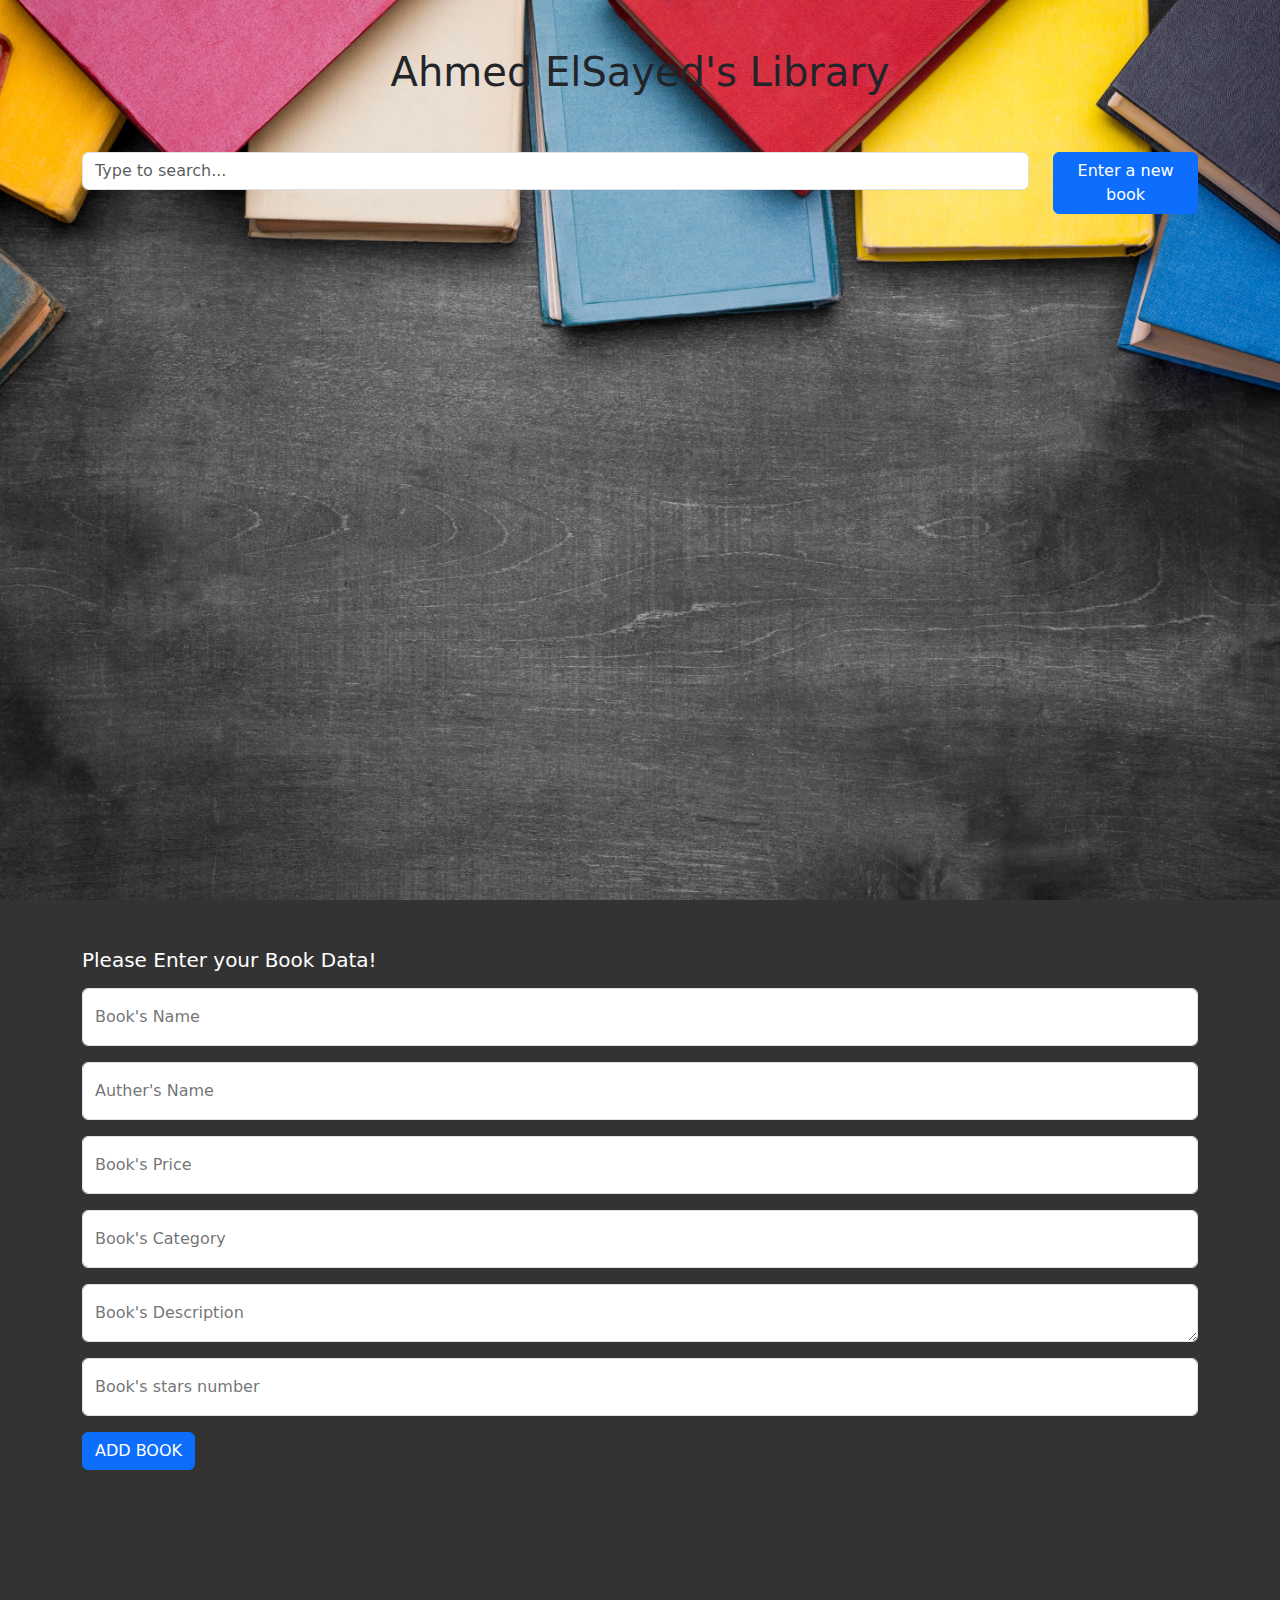
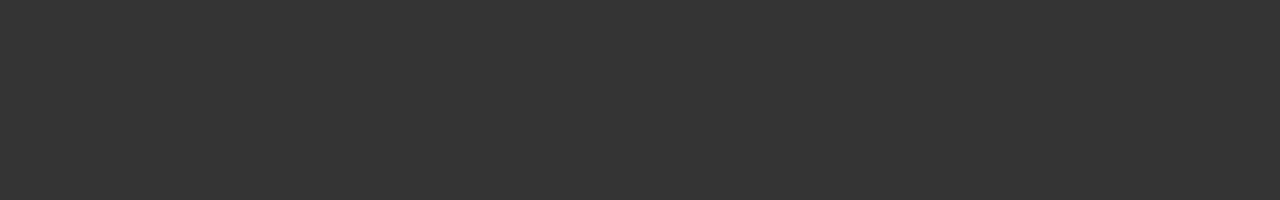
<file: index.html>
<!DOCTYPE html>
<html lang="en">
<head>
    <meta charset="UTF-8">
    <meta name="viewport" content="width=device-width, initial-scale=1.0">
    <title>Library</title>
    <link rel="stylesheet" href="./CSS/all.min.css">
    <link rel="stylesheet" href="./CSS/bootstrap.min.css">
    <link rel="stylesheet" href="./CSS/style.css">
</head>
<body>
    <section class="home">
        <div class="container">
            <h1 class="text-center p-5">Ahmed ElSayed's Library</h1>
            <div class="d-flex gap-4 ">
                <div class="search w-100 ">
                    <input type="search" oninput="SearchBook()" class="form-control"  id="searchInput" placeholder="Type to search...">
                </div>
                <button class="search-btn btn btn-primary"><a href="#data-input">Enter a new book</a></button>
            </div>
            <div id="gallery" class="gallery d-flex flex-wrap">
                
            </div>
        </div>
    </section>
    <section id="data-input" class="data-input">
        <div class="container">
            <h2 class="h5 pt-5 pb-2">Please Enter your Book Data!</h2>
            <form>
                <div class="form-floating mb-3">
                    <input oninput="validate(nameInput, nameRegex)" type="text" class="form-control" id="nameInput" placeholder="name@example.com">
                    <label for="nameInput">Book's Name</label>
                </div>  
                <div class="form-floating mb-3">
                    <input oninput="validate(autherInput, nameRegex)" type="text" class="form-control" id="autherInput" placeholder="name@example.com">
                    <label for="autherInput">Auther's Name</label>
                </div>
                <div class="form-floating mb-3">
                    <input oninput="validate(priceInput, priceRegex)" type="text" class="form-control" id="priceInput" placeholder="name@example.com">
                    <label for="priceInput">Book's Price</label>
                </div>    
                <div class="form-floating mb-3">
                    <input oninput="validate(categoryInput, categoryRegex)" type="text" class="form-control" id="categoryInput" placeholder="name@example.com">
                    <label for="categoryInput">Book's Category</label>
                </div>  
                <div class="form-floating mb-3">
                    <textarea oninput="validate(descriptionInput, descriptionRegex)"  class="form-control" id="descriptionInput" placeholder="name@example.com"></textarea>
                    <label for="descriptionInput">Book's Description</label>
                </div>  
                <div class="form-floating mb-3">
                    <input oninput="validate(rateInput, rateRegex)" type="number" class="form-control" id="rateInput" placeholder="name@example.com">
                    <label for="rateInput">Book's stars number</label>
                </div>  
                <button type="button" onclick="addBook()" class="btn btn-primary">ADD BOOK</button>
            </form>
            
        </div>
    </section>    

    <script src="./JS/bootstrap.bundle.min.js"></script>
    <script src="./JS/index.js"></script>
</body>
</html>
</file>
<file: CSS/style.css>
* {
    padding: 0;
    margin: 0;
    scroll-behavior: smooth;
    box-sizing: border-box;
}
.home {
    min-height: 100vh;
    background: url(../imgs/books-background.jpg);
    background-size: cover;
    background-position: center;
    background-attachment: fixed;
}
.data-input {
    min-height: 100vh;
    background-color: #333;
}
.Card {
    width: 33%;
    background-color: transparent;
}
#stars {
    color: yellow;
}
.dollar {
    color: green;
}
.data-input h2 {
    color: white;
}
.search-btn {
    width: fit-content;
}
a {
    text-decoration: none;
    color: inherit;
}
</file>
